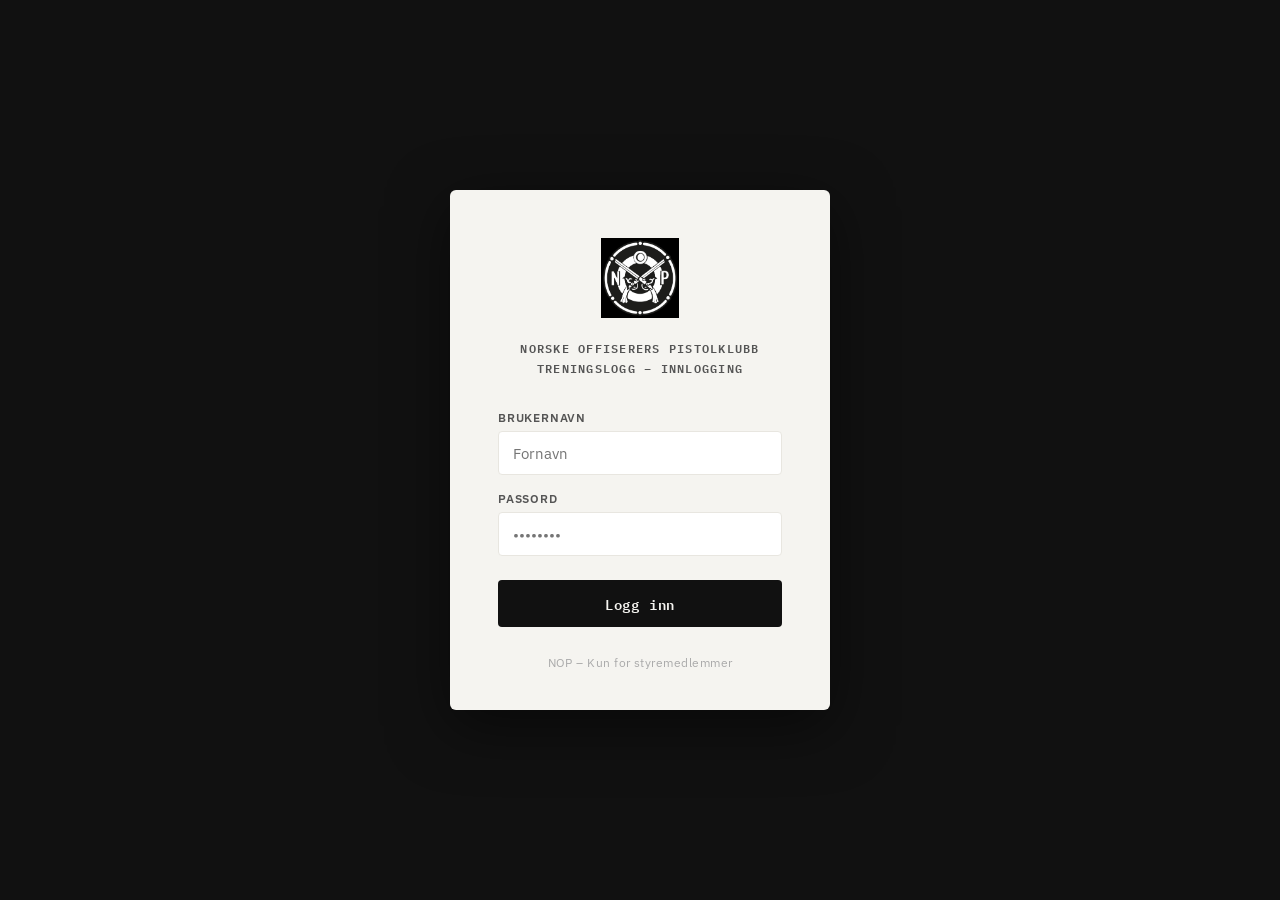
<file: login.html>
<!DOCTYPE html>
<html lang="no">
<head>
  <meta charset="UTF-8" />
  <meta name="viewport" content="width=device-width, initial-scale=1.0" />
  <title>NOP – Innlogging</title>
  <link rel="preconnect" href="https://fonts.googleapis.com" />
  <link href="https://fonts.googleapis.com/css2?family=IBM+Plex+Mono:wght@400;600&family=IBM+Plex+Sans:wght@300;400;600;700&display=swap" rel="stylesheet" />
  <style>
    *, *::before, *::after { box-sizing: border-box; margin: 0; padding: 0; }

    body {
      font-family: 'IBM Plex Sans', sans-serif;
      background: #111;
      min-height: 100vh;
      display: flex;
      align-items: center;
      justify-content: center;
    }

    .login-boks {
      background: #f5f4f0;
      border-radius: 6px;
      padding: 48px 48px 40px;
      width: 380px;
      max-width: 94vw;
      box-shadow: 0 16px 60px rgba(0,0,0,0.5);
    }

    .login-logo {
      display: block;
      width: 80px;
      height: 80px;
      margin: 0 auto 20px;
      object-fit: contain;
    }

    .login-tittel {
      font-family: 'IBM Plex Mono', monospace;
      font-size: 0.78rem;
      font-weight: 600;
      letter-spacing: 0.1em;
      text-transform: uppercase;
      text-align: center;
      color: #555;
      margin-bottom: 32px;
    }

    .login-felt {
      display: flex;
      flex-direction: column;
      gap: 6px;
      margin-bottom: 16px;
    }

    .login-felt label {
      font-size: 0.72rem;
      font-weight: 600;
      letter-spacing: 0.07em;
      text-transform: uppercase;
      color: #555;
    }

    .login-felt input {
      font-family: 'IBM Plex Sans', sans-serif;
      font-size: 0.95rem;
      padding: 11px 14px;
      border: 1.5px solid #e8e6e0;
      border-radius: 4px;
      background: white;
      color: #111;
      transition: border-color 0.15s;
    }

    .login-felt input:focus {
      outline: none;
      border-color: #111;
    }

    .login-btn {
      font-family: 'IBM Plex Mono', monospace;
      font-size: 0.85rem;
      font-weight: 600;
      letter-spacing: 0.06em;
      width: 100%;
      padding: 12px;
      background: #111;
      color: #f5f4f0;
      border: none;
      border-radius: 4px;
      cursor: pointer;
      margin-top: 8px;
      transition: background 0.15s;
    }

    .login-btn:hover { background: #333; }

    .feil-melding {
      display: none;
      background: #fee;
      border: 1px solid #fcc;
      border-radius: 4px;
      padding: 10px 14px;
      font-size: 0.85rem;
      color: #c00;
      margin-top: 14px;
      text-align: center;
    }

    .feil-melding.synlig { display: block; }

    .login-footer {
      text-align: center;
      margin-top: 28px;
      font-size: 0.72rem;
      color: #aaa;
      letter-spacing: 0.04em;
    }
  </style>
</head>
<body>
  <div class="login-boks">
    <img src="NOP_Logo.png" alt="NOP Logo" class="login-logo" />
    <p class="login-tittel">Norske Offiserers Pistolklubb<br>Treningslogg – innlogging</p>

    <div class="login-felt">
      <label for="brukernavn">Brukernavn</label>
      <input type="text" id="brukernavn" autocomplete="username" placeholder="Fornavn" />
    </div>
    <div class="login-felt">
      <label for="passord">Passord</label>
      <input type="password" id="passord" autocomplete="current-password" placeholder="••••••••" />
    </div>

    <button class="login-btn" id="login-btn">Logg inn</button>
    <div class="feil-melding" id="feil-melding">Feil brukernavn eller passord.</div>

    <p class="login-footer">NOP – Kun for styremedlemmer</p>
  </div>

  <script>
    const BRUKERE = [
      { brukernavn: 'Tormod',  passord: 'NOPTormod'  },
      { brukernavn: 'Thor',    passord: 'NOPThor'    },
      { brukernavn: 'Øivind',  passord: 'NOPØivind'  },
      { brukernavn: 'Geir',    passord: 'NOPGeir'    },
      { brukernavn: 'Sondre',  passord: 'NOPSondre'  },
      { brukernavn: 'Kjetil',  passord: 'NOPKjetil'  },
      { brukernavn: 'Espen',   passord: 'NOPEspen'   },
      { brukernavn: 'Jens',    passord: 'NOPJens'    },
      { brukernavn: 'Arne',    passord: 'NOPArne'    },
    ];

    function loggInn() {
      const bNavn = document.getElementById('brukernavn').value.trim();
      const bPass = document.getElementById('passord').value;
      const feil  = document.getElementById('feil-melding');

      const treff = BRUKERE.find(u =>
        u.brukernavn.toLowerCase() === bNavn.toLowerCase() && u.passord === bPass
      );

      if (treff) {
        sessionStorage.setItem('nop_innlogget', '1');
        sessionStorage.setItem('nop_bruker', treff.brukernavn);
        window.location.href = 'index.html';
      } else {
        feil.classList.add('synlig');
        document.getElementById('passord').value = '';
        document.getElementById('passord').focus();
      }
    }

    document.getElementById('login-btn').addEventListener('click', loggInn);
    document.addEventListener('keydown', e => {
      if (e.key === 'Enter') loggInn();
    });
  </script>
</body>
</html>
</file>
